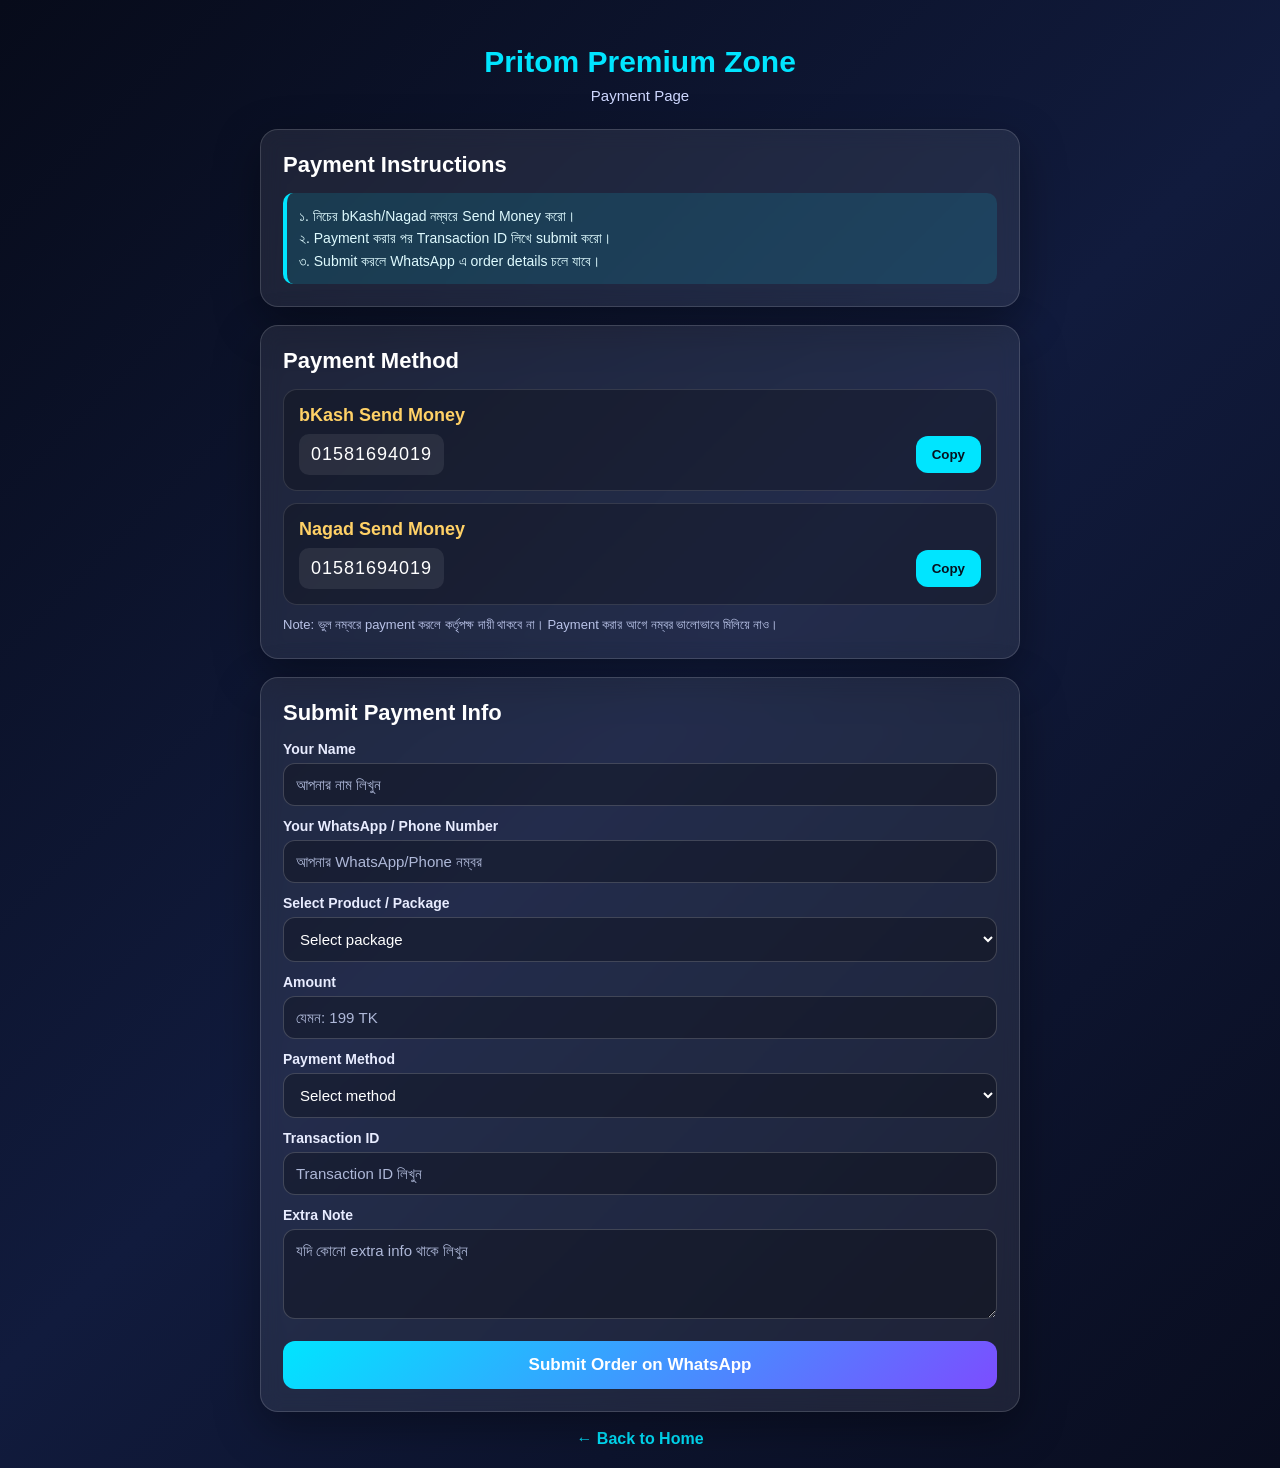
<file: payment.html>
<!DOCTYPE html>
<html lang="bn">
<head>
  <meta charset="UTF-8" />
  <meta name="viewport" content="width=device-width, initial-scale=1.0" />
  <title>Payment - Pritom Premium Zone</title>

  <style>
    * {
      margin: 0;
      padding: 0;
      box-sizing: border-box;
      font-family: Arial, Helvetica, sans-serif;
    }

    body {
      min-height: 100vh;
      background: linear-gradient(135deg, #070b1a, #111b3d, #090d1f);
      color: #ffffff;
      padding: 20px;
    }

    .container {
      max-width: 760px;
      margin: 0 auto;
    }

    .header {
      text-align: center;
      padding: 25px 10px;
    }

    .header h1 {
      font-size: 30px;
      color: #00e5ff;
      margin-bottom: 8px;
    }

    .header p {
      color: #cfd8ff;
      font-size: 15px;
    }

    .card {
      background: rgba(255, 255, 255, 0.08);
      border: 1px solid rgba(255, 255, 255, 0.15);
      border-radius: 18px;
      padding: 22px;
      margin-bottom: 18px;
      box-shadow: 0 15px 45px rgba(0,0,0,0.35);
      backdrop-filter: blur(10px);
    }

    .card h2 {
      font-size: 22px;
      margin-bottom: 15px;
    }

    .notice {
      background: rgba(0, 229, 255, 0.12);
      border-left: 4px solid #00e5ff;
      padding: 12px;
      border-radius: 10px;
      color: #dffbff;
      font-size: 14px;
      line-height: 1.6;
    }

    .payment-box {
      display: grid;
      gap: 12px;
      margin-top: 15px;
    }

    .method {
      background: rgba(0,0,0,0.25);
      border: 1px solid rgba(255,255,255,0.12);
      border-radius: 14px;
      padding: 15px;
    }

    .method strong {
      display: block;
      color: #ffd166;
      font-size: 18px;
      margin-bottom: 8px;
    }

    .number-row {
      display: flex;
      gap: 10px;
      align-items: center;
      justify-content: space-between;
      flex-wrap: wrap;
    }

    .number {
      font-size: 18px;
      letter-spacing: 1px;
      color: #ffffff;
      background: rgba(255,255,255,0.08);
      padding: 10px 12px;
      border-radius: 10px;
    }

    button,
    .btn {
      border: none;
      outline: none;
      cursor: pointer;
      border-radius: 12px;
      padding: 11px 16px;
      font-weight: 700;
      text-decoration: none;
      display: inline-block;
      transition: 0.25s;
    }

    .copy-btn {
      background: #00e5ff;
      color: #06111f;
    }

    .copy-btn:hover {
      transform: translateY(-2px);
      background: #6ff3ff;
    }

    label {
      display: block;
      margin: 12px 0 6px;
      color: #e8ecff;
      font-size: 14px;
      font-weight: 600;
    }

    input,
    select,
    textarea {
      width: 100%;
      padding: 12px;
      border-radius: 12px;
      border: 1px solid rgba(255,255,255,0.18);
      background: rgba(0,0,0,0.28);
      color: #ffffff;
      font-size: 15px;
      outline: none;
    }

    input::placeholder,
    textarea::placeholder {
      color: #aeb8d8;
    }

    select option {
      color: #000;
    }

    textarea {
      min-height: 90px;
      resize: vertical;
    }

    .submit-btn {
      width: 100%;
      margin-top: 18px;
      background: linear-gradient(135deg, #00e5ff, #7c4dff);
      color: #ffffff;
      font-size: 17px;
      padding: 14px;
    }

    .submit-btn:hover {
      transform: translateY(-2px);
      box-shadow: 0 10px 25px rgba(0,229,255,0.25);
    }

    .back {
      text-align: center;
      margin-top: 18px;
    }

    .back a {
      color: #00e5ff;
      text-decoration: none;
      font-weight: 700;
    }

    .small {
      color: #b9c3e8;
      font-size: 13px;
      line-height: 1.6;
      margin-top: 10px;
    }

    @media (max-width: 520px) {
      .header h1 {
        font-size: 25px;
      }

      .number {
        width: 100%;
      }

      .copy-btn {
        width: 100%;
      }
    }
  </style>
</head>

<body>
  <div class="container">
    <div class="header">
      <h1>Pritom Premium Zone</h1>
      <p>Payment Page</p>
    </div>

    <div class="card">
      <h2>Payment Instructions</h2>
      <div class="notice">
        ১. নিচের bKash/Nagad নম্বরে Send Money করো। <br>
        ২. Payment করার পর Transaction ID লিখে submit করো। <br>
        ৩. Submit করলে WhatsApp এ order details চলে যাবে।
      </div>
    </div>

    <div class="card">
      <h2>Payment Method</h2>

      <div class="payment-box">
        <div class="method">
          <strong>bKash Send Money</strong>
          <div class="number-row">
            <div class="number" id="bkashNumber">01581694019</div>
            <button class="copy-btn" onclick="copyText('bkashNumber')">Copy</button>
          </div>
        </div>

        <div class="method">
          <strong>Nagad Send Money</strong>
          <div class="number-row">
            <div class="number" id="nagadNumber">01581694019</div>
            <button class="copy-btn" onclick="copyText('nagadNumber')">Copy</button>
          </div>
        </div>
      </div>

      <p class="small">
        Note: ভুল নম্বরে payment করলে কর্তৃপক্ষ দায়ী থাকবে না। Payment করার আগে নম্বর ভালোভাবে মিলিয়ে নাও।
      </p>
    </div>

    <div class="card">
      <h2>Submit Payment Info</h2>

      <form id="paymentForm">
        <label>Your Name</label>
        <input type="text" id="name" placeholder="আপনার নাম লিখুন" required />

        <label>Your WhatsApp / Phone Number</label>
        <input type="text" id="phone" placeholder="আপনার WhatsApp/Phone নম্বর" required />

        <label>Select Product / Package</label>
        <select id="package" required>
          <option value="">Select package</option>
          <option value="YouTube + Google One">YouTube + Google One</option>
          <option value="YouTube + Gemini Pro">YouTube + Gemini Pro</option>
          <option value="Google One 5TB + Gemini Pro">Google One 5TB + Gemini Pro</option>
          <option value="YouTube Premium">YouTube Premium</option>
          <option value="Netflix Premium">Netflix Premium</option>
          <option value="Amazon Prime">Amazon Prime</option>
          <option value="Other">Other</option>
        </select>

        <label>Amount</label>
        <input type="text" id="amount" placeholder="যেমন: 199 TK" required />

        <label>Payment Method</label>
        <select id="method" required>
          <option value="">Select method</option>
          <option value="bKash">bKash</option>
          <option value="Nagad">Nagad</option>
        </select>

        <label>Transaction ID</label>
        <input type="text" id="trxid" placeholder="Transaction ID লিখুন" required />

        <label>Extra Note</label>
        <textarea id="note" placeholder="যদি কোনো extra info থাকে লিখুন"></textarea>

        <button type="submit" class="submit-btn">Submit Order on WhatsApp</button>
      </form>
    </div>

    <div class="back">
      <a href="index.html">← Back to Home</a>
    </div>
  </div>

  <script>
    function copyText(id) {
      const text = document.getElementById(id).innerText;

      navigator.clipboard.writeText(text).then(function () {
        alert("Number copied: " + text);
      }).catch(function () {
        alert("Copy failed. Please copy manually.");
      });
    }

    document.getElementById("paymentForm").addEventListener("submit", function(e) {
      e.preventDefault();

      const name = document.getElementById("name").value.trim();
      const phone = document.getElementById("phone").value.trim();
      const pack = document.getElementById("package").value;
      const amount = document.getElementById("amount").value.trim();
      const method = document.getElementById("method").value;
      const trxid = document.getElementById("trxid").value.trim();
      const note = document.getElementById("note").value.trim();

      const whatsappNumber = "8801581694019";

      const message =
`Hello Pritom Premium Zone,

I have completed payment.

Name: ${name}
Phone: ${phone}
Package: ${pack}
Amount: ${amount}
Payment Method: ${method}
Transaction ID: ${trxid}
Note: ${note ? note : "N/A"}

Please confirm my order.`;

      const url = "https://wa.me/" + whatsappNumber + "?text=" + encodeURIComponent(message);
      window.open(url, "_blank");
    });
  </script>
</body>
</html>
</file>
